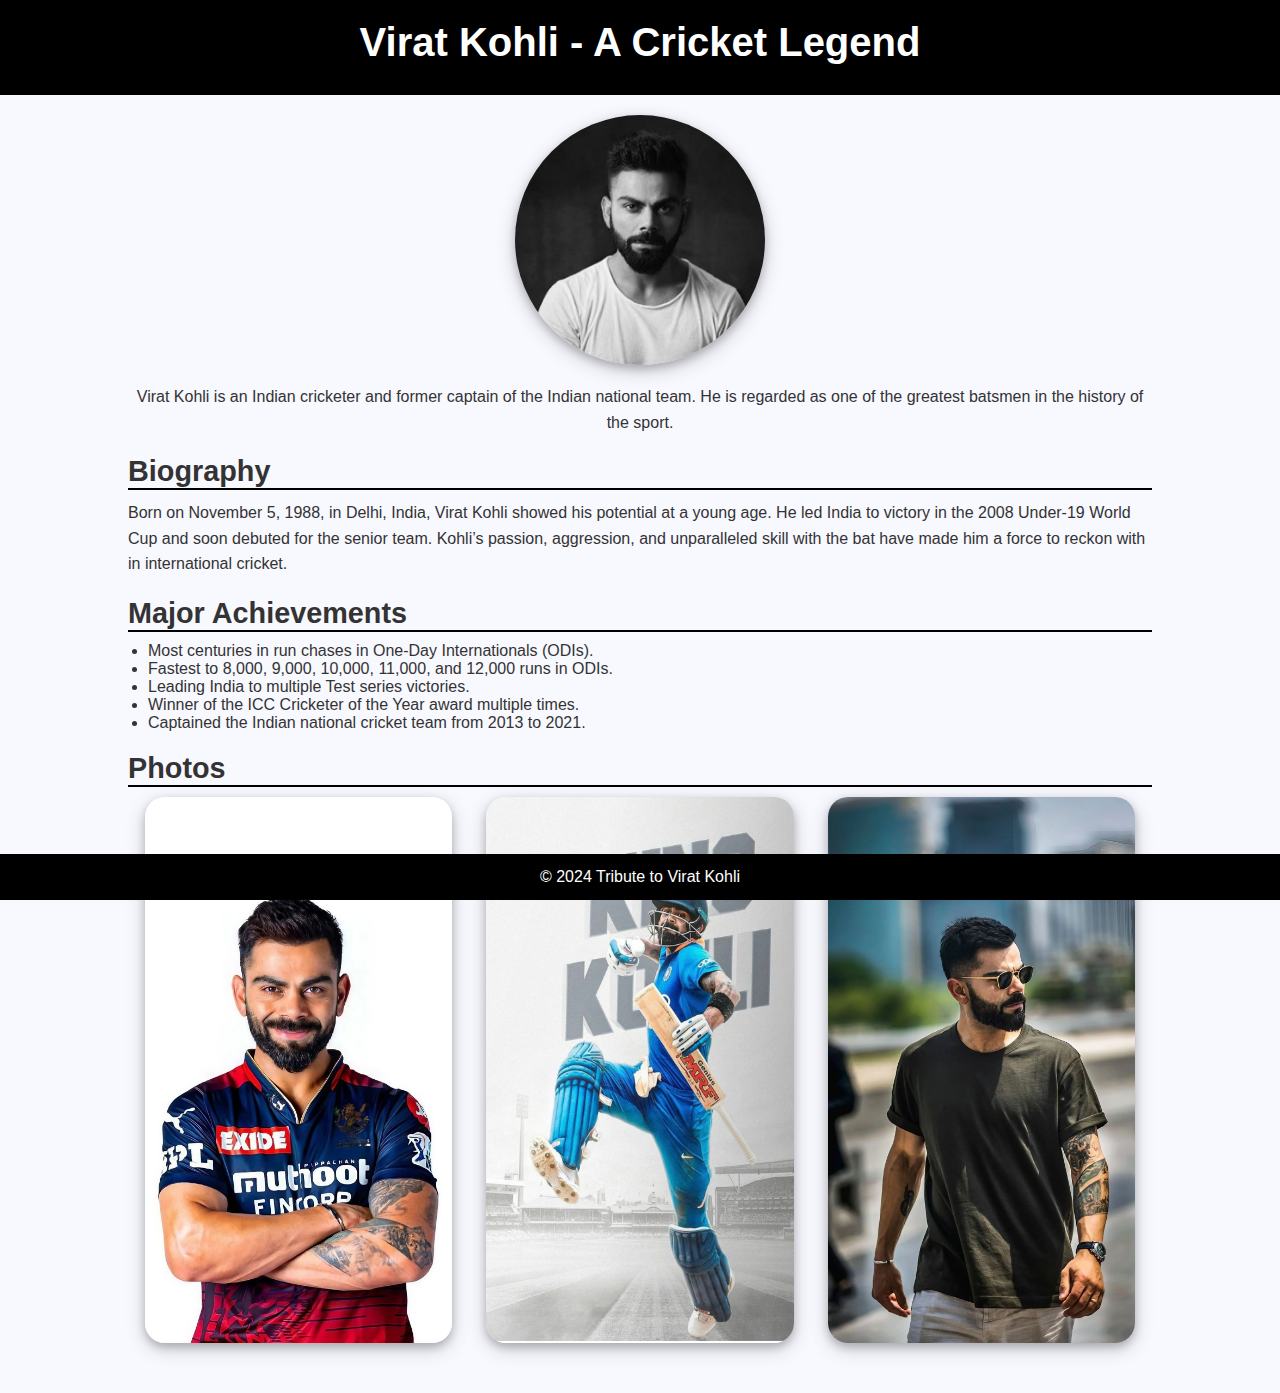
<file: LEVEL 2/TASK 2/Tribute Page/index.html>
<!DOCTYPE html>
<html lang="en">
<head>
    <meta charset="UTF-8">
    <meta name="viewport" content="width=device-width, initial-scale=1.0">
    <meta http-equiv="X-UA-Compatible" content="ie=edge">
    <title>Virat Kohli - Tribute Page</title>
    <link rel="stylesheet" href="style.css">
</head>
<body>
    <header>
        <h1>Virat Kohli - A Cricket Legend</h1>
    </header>
    <main>
        <section class="intro">
            <img src="profile.jpg" alt="Virat Kohli">
            <p>
                Virat Kohli is an Indian cricketer and former captain of the Indian national team. He is regarded as one of the greatest batsmen in the history of the sport.
            </p>
        </section>

        <section class="biography">
            <h2>Biography</h2>
            <p>
                Born on November 5, 1988, in Delhi, India, Virat Kohli showed his potential at a young age. He led India to victory in the 2008 Under-19 World Cup and soon debuted for the senior team. Kohli’s passion, aggression, and unparalleled skill with the bat have made him a force to reckon with in international cricket.
            </p>
        </section>

        <section class="achievements">
            <h2>Major Achievements</h2>
            <ul>
                <li>Most centuries in run chases in One-Day Internationals (ODIs).</li>
                <li>Fastest to 8,000, 9,000, 10,000, 11,000, and 12,000 runs in ODIs.</li>
                <li>Leading India to multiple Test series victories.</li>
                <li>Winner of the ICC Cricketer of the Year award multiple times.</li>
                <li>Captained the Indian national cricket team from 2013 to 2021.</li>
            </ul>
        </section>
        <section class="photo">
            <h2>Photos</h2>
            <div class="photos">
                <img src="pic1.jpg" alt="Virat Kohli">
                <img src="pic2.jpg" alt="Virat Kohli">
                <img src="pic3.jpg" alt="Virat Kohli">
            </div>
        </section>

    </main>
    <footer>
        <p>&copy; 2024 Tribute to Virat Kohli</p>
    </footer>
</body>
</html>
</file>
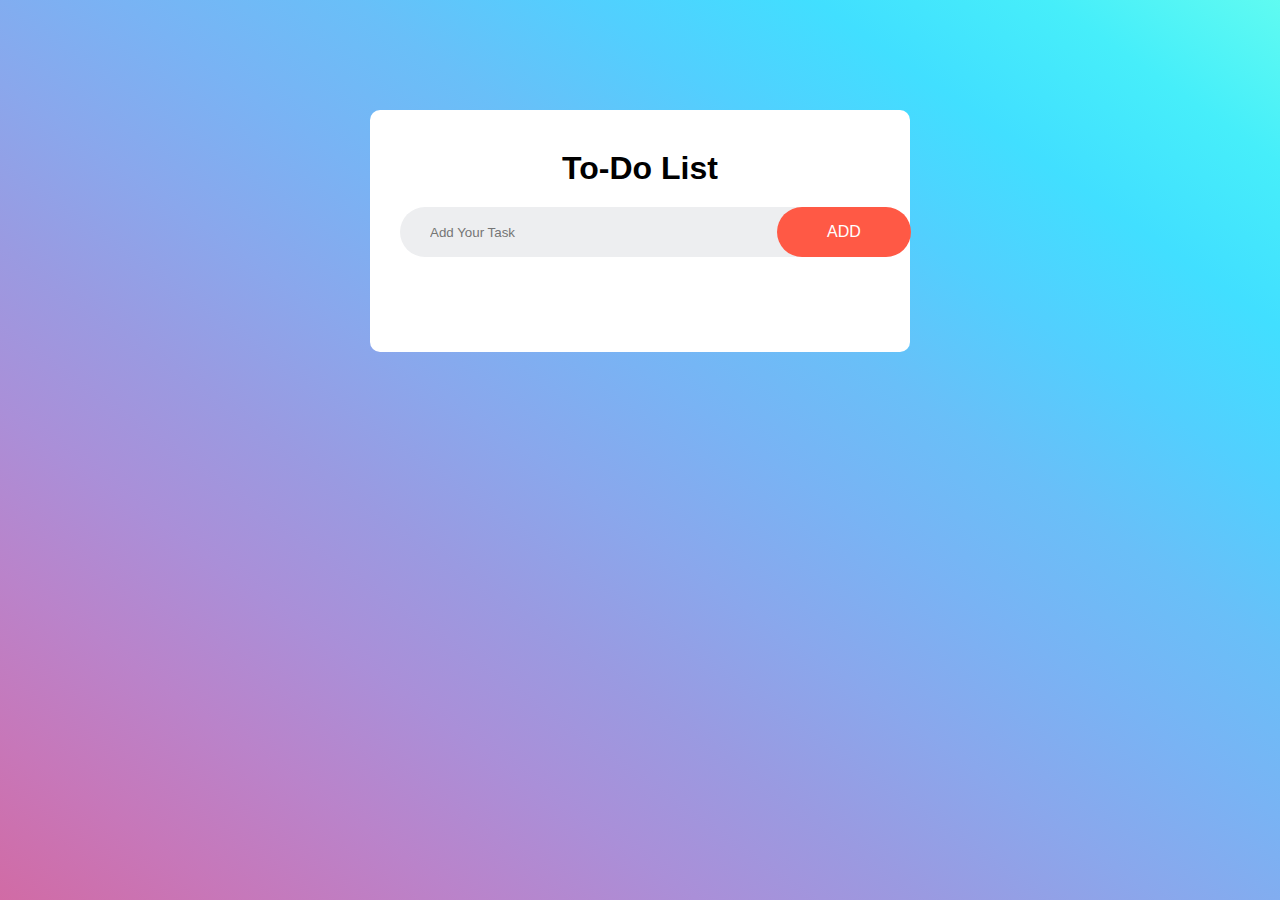
<file: LEVEL 2/TASK 3/T0-D0-LIST/index.html>
<!DOCTYPE html>
<html lang="en">
<head>
    <meta charset="UTF-8">
    <meta name="viewport" content="width=device-width, initial-scale=1.0">
    <title>TO-DO LIST</title>
    <link rel="stylesheet"href="index.css"
</head>
<body>
    <div class="container">
       <div class="to">
        <h1>To-Do List</h1>
        <div class="list">
            <input type="text" id="name" name="name" placeholder="Add Your Task" maxlength="40" size="40" />
            <button class="add" id="add" >ADD</button>
        </div>
        <ul id="task-list">
        </ul>
       </div>
    </div>
</body>
<script src="index.js"></script>
</html>
</file>
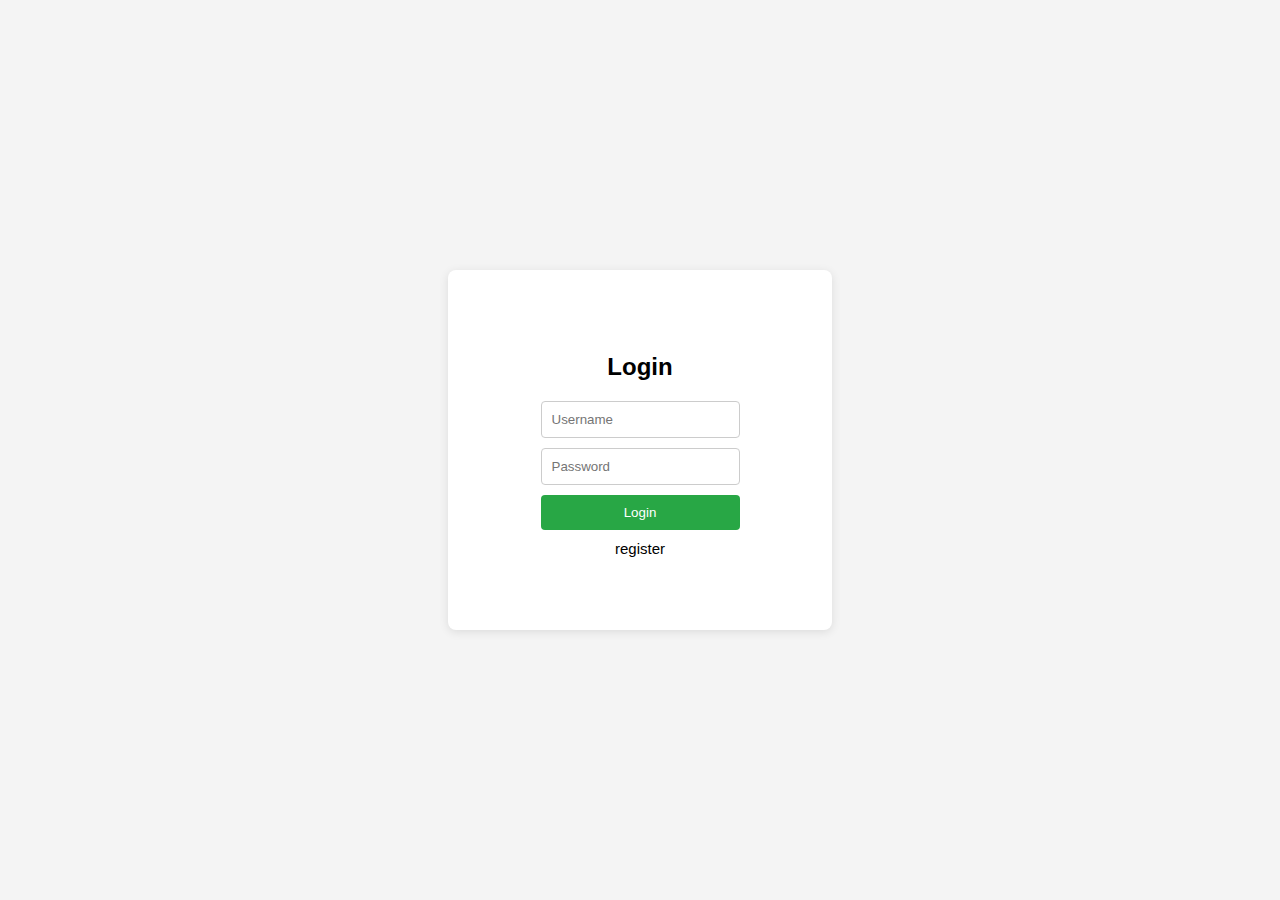
<file: LEVEL 2/TASK 4/Login Authentication/index.html>
<!DOCTYPE html>
<html lang="en">
<head>
    <meta charset="UTF-8">
    <meta name="viewport" content="width=device-width, initial-scale=1.0">
    <title>Login and Register</title>
    <link rel="stylesheet" href="style.css">
</head>
<body>
    <div class="container">
       <div id="login">
        <h1>Login</h1>
        <form id="loginForm">
            <input type="text" id="loginUsername" placeholder="Username" required>
            <input type="password" id="loginPassword" placeholder="Password" required>
            <button type="submit" >Login</button>
        </form>
        <a onclick="registerToggle()">register</a>
       </div>
        
        <div id="register">
            <h1>Register</h1>
        <form id="registerForm">
            <input type="text" id="registerUsername" placeholder="Username" required>
            <input type="password" id="registerPassword" placeholder="Password" required>
            <button type="submit">Register</button>
        </form>
        <a onclick="loginToggle()">login</a>
        </div>
    </div>

</body>
<script src="script.js"></script>
</html>
</file>
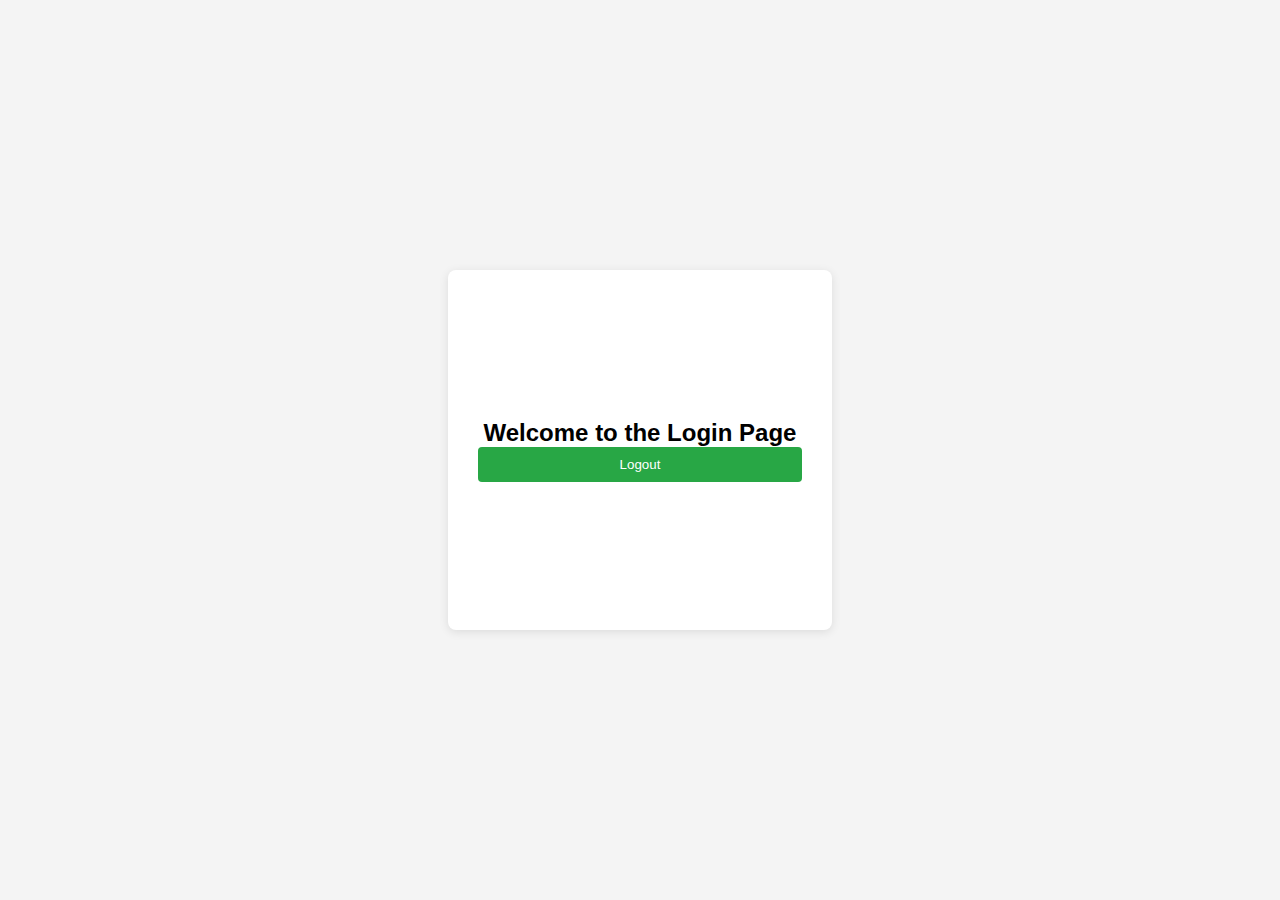
<file: LEVEL 2/TASK 4/Login Authentication/secured.html>
<!DOCTYPE html>
<html lang="en">
<head>
    <meta charset="UTF-8">
    <meta name="viewport" content="width=device-width, initial-scale=1.0">
    <title>Secured Page</title>
    <link rel="stylesheet" href="style.css">
</head>
<body>
    <div class="container">
        <h1>Welcome to the Login Page</h1>
        <button id="logout">Logout</button>
    </div>

</body>
<script src="script.js"></script>
</html>
</file>
<file: LEVEL 2/TASK 2/Tribute Page/style.css>
* {
    margin: 0;
    padding: 0;
    box-sizing: border-box;
}

body {
    font-family: 'Arial', sans-serif;
    background-color:ghostwhite;
    color: #333;
}

header {
    background-color: #000;
    color: #fff;
    padding: 20px 0;
    text-align: center;
}

h1 {
    font-size: 2.5rem;
    margin-bottom: 10px;
}

main {
    width: 80%;
    margin: 20px auto;
}

.intro {
    text-align: center;
    margin-bottom: 20px;
}

.intro img {
    box-shadow: 0 4px 8px 0 rgba(0, 0, 0, 0.2), 0 6px 20px 0 rgba(0, 0, 0, 0.19);
    width: 250px;
    border-radius: 50%;
    margin-bottom: 15px;
}

.biography, .achievements, .quote, .gallery {
    margin-bottom: 20px;
}

h2 {
    font-size: 1.8rem;
    margin-bottom: 10px;
    border-bottom: 2px solid #000;
}

p {
    font-size: 1rem;
    line-height: 1.6;
}

.achievements ul {
    list-style-type: disc;
    margin-left: 20px;
}

.photo .photos {
    display: flex;
    justify-content: space-around;
    margin-bottom: 50px;
}

.photo img {
    width: 30%;
    border-radius: 20px;
    box-shadow: 0 4px 8px 0 rgba(0, 0, 0, 0.2), 0 6px 20px 0 rgba(0, 0, 0, 0.19);
}

footer {
    text-align: center;
    padding: 10px;
    background-color: #000;
    color: #fff;
    position: fixed;
    bottom: 0;
    width: 100%;
}
</file>
<file: LEVEL 2/TASK 3/T0-D0-LIST/index.css>
*{
    margin:0px;
    padding:0px;
    box-sizing: border-box;
    font-family: "poppins",sans-serif;
}
.container{
    width:100%;
    min-height:100vh;
    background-image: linear-gradient(to right top, #d16ba5, #c777b9, #ba83ca, #aa8fd8, #9a9ae1, #8aa7ec, #79b3f4, #69bff8, #52cffe, #41dfff, #46eefa, #5ffbf1);
    padding:10px;
    text-align: center;
}
.to{
    width:100%;
    max-width:540px;
    background-color: white;
    margin:100px auto 20px;
    padding:40px 30px 70px;
    border-radius: 10px;
}
h1{
    color:black;
    margin-bottom: 20px;
}
.list{
    display: flex;
    align-items: center;
    justify-content:space-between;
    background-color:#edeef0;
    border-radius: 30px;
    padding-left: 20px;
    margin-bottom: 25px;
}
input{
    display:1;
    border: none;
    outline:none;
    background-color: transparent;
    padding: 10px;
}
.add{
    border:none;
    outline:none;
    padding:16px 50px;
    color:#fff;
    background-color:#ff5945;
    font-size: 16px;
    cursor:pointer;
    border-radius: 40px;
}
ul{
    list-style: none;
    padding: 0;
}
li{
    padding: 10px 0px 10px 0px;
    cursor: pointer;
    background: #f1f1f1;
    margin: 5px 0;
    border-radius: 50px;
    display: flex;
    justify-content: space-around;
    align-items: center;
}
li button {
    font-weight: 700;
    outline:none;
    border-radius: 20px;
    border:none;
    color: white;
    font-size: 12px;
    padding:3px 5px;
    background: #ff5945;
    cursor: pointer;
    text-decoration:none;
}
li span{
    width:70%;
    text-align: start;
}
li span.completed{
    text-decoration: line-through;
    color:grey;
}

@media only screen and (max-width: 768px) {
    .to{
        width:100%;
        width:360px;
        background-color: white;
        margin:100px auto 20px;
        padding:40px 30px 70px;
        border-radius: 10px;
    }

    input{
        width: 200px;
    }
    .add{
        padding:16px 20px;
    }
}
</file>
<file: LEVEL 2/TASK 4/Login Authentication/style.css>
*{
    padding: 0;
    margin: 0;
    box-sizing: border-box;
}
body {
    font-family: Arial, sans-serif;
    display: flex;
    justify-content: center;
    align-items: center;
    height: 100vh;
    background-color: #f4f4f4;
    text-align: center;
}

.container {
    display: flex;
    align-items: center;
    flex-direction: column;
    justify-content: center;
    background-color: white;
    padding: 30px;
    width: 30%;
    height: 40%;
    border-radius: 8px;
    box-shadow: 0 2px 10px rgba(0, 0, 0, 0.1);
}
a{
    position: relative;
    top:10px;
    font-size: 15px;
    cursor: pointer;
}
#register{
    display: none;
}
h1 {
    font-size: 24px;
}

form {
    margin-top: 20px;
}

input {
    display: block;
    width: 100%;
    margin-bottom: 10px;
    padding: 10px;
    border: 1px solid #ccc;
    border-radius: 4px;
}

button {
    padding: 10px;
    width: 100%;
    background-color: #28a745;
    color: white;
    border: none;
    border-radius: 4px;
    cursor: pointer;
}

button:hover {
    background-color: #218838;
}
</file>
